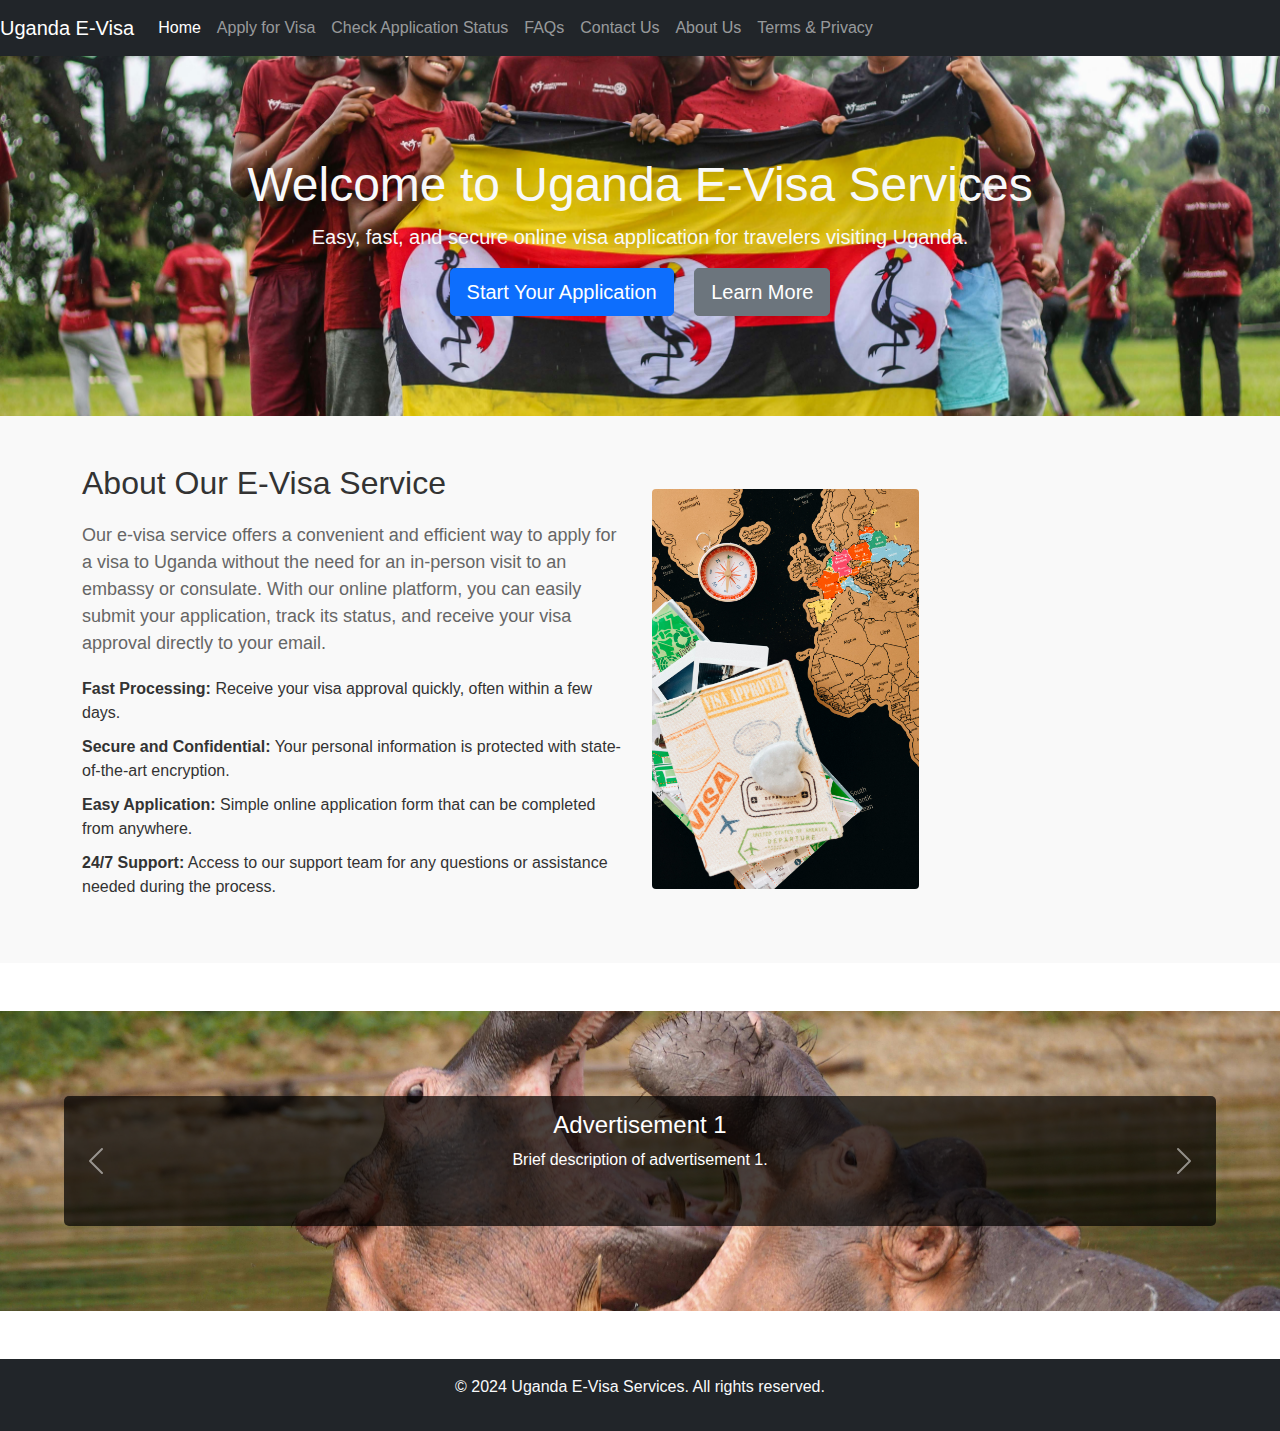
<file: index.html>
<!--index.html-->
<!DOCTYPE html>
<html lang="en">
<head>
    <meta charset="UTF-8">
    <meta name="viewport" content="width=device-width, initial-scale=1.0">
    <title>Uganda E-Visa Services</title>
    <link href="bootstrap/css/bootstrap.min.css" rel="stylesheet"> <!-- Link to local Bootstrap CSS -->
    <link href="css/styles.css" rel="stylesheet"> <!-- Link to your external CSS -->
</head>
<body>
    <!-- Navbar -->
    <nav class="navbar navbar-expand-lg navbar-dark bg-dark">
        <a class="navbar-brand" href="#">Uganda E-Visa</a>
        <button class="navbar-toggler" type="button" data-bs-toggle="collapse" data-bs-target="#navbarNav" aria-controls="navbarNav" aria-expanded="false" aria-label="Toggle navigation">
            <span class="navbar-toggler-icon"></span>
        </button>
        <div class="collapse navbar-collapse" id="navbarNav">
            <ul class="navbar-nav">
                <li class="nav-item">
                    <a class="nav-link active" href="index.html">Home</a>
                </li>
                <li class="nav-item">
                    <a class="nav-link" href="application.html">Apply for Visa</a>
                </li>
                <li class="nav-item">
                    <a class="nav-link" href="status.html">Check Application Status</a>
                </li>
                <li class="nav-item">
                    <a class="nav-link" href="faqs.html">FAQs</a>
                </li>
                <li class="nav-item">
                    <a class="nav-link" href="contact.html">Contact Us</a>
                </li>
                <li class="nav-item">
                    <a class="nav-link" href="about.html">About Us</a>
                </li>
                <li class="nav-item">
                    <a class="nav-link" href="terms.html">Terms & Privacy</a>
                </li>
            </ul>
        </div>
    </nav>

    <!-- Hero Section -->
    <header class="hero-section text-center text-light">
        <div class="container">
            <h1>Welcome to Uganda E-Visa Services</h1>
            <p>Easy, fast, and secure online visa application for travelers visiting Uganda.</p>
            <a href="application.html" class="btn btn-primary btn-lg">Start Your Application</a>
            <a href="faqs.html" class="btn btn-secondary btn-lg ms-3">Learn More</a> <!-- Added Learn More button -->

        </div>
    </header>
    <!-- Introduction Section -->
    <section id="introduction" class="py-5">
        <div class="container">
            <div class="row align-items-center">
                <div class="col-md-6">
                    <h2>About Our E-Visa Service</h2>
                    <p>Our e-visa service offers a convenient and efficient way to apply for a visa to Uganda without the need for an in-person visit to an embassy or consulate. With our online platform, you can easily submit your application, track its status, and receive your visa approval directly to your email.</p>
                    <ul>
                        <li><strong>Fast Processing:</strong> Receive your visa approval quickly, often within a few days.</li>
                        <li><strong>Secure and Confidential:</strong> Your personal information is protected with state-of-the-art encryption.</li>
                        <li><strong>Easy Application:</strong> Simple online application form that can be completed from anywhere.</li>
                        <li><strong>24/7 Support:</strong> Access to our support team for any questions or assistance needed during the process.</li>
                    </ul>
                </div>
                <div class="col-md-6">
                    <img src="images/13.jpg" class="img-fluid rounded" alt="E-Visa Service" />
                </div>
            </div>
        </div>
    </section>

    <!-- Advertisement Section -->
    <section id="advertisement" class="my-5">
        <div id="advertisementCarousel" class="carousel slide carousel-fade" data-bs-ride="carousel" data-bs-interval="3000">
            <div class="carousel-inner">
                <div class="carousel-item active">
                    <img src="images/01.jpg" class="d-block w-100" alt="Advertisement 1">
                    <div class="carousel-caption d-none d-md-block">
                        <h5>Advertisement 1</h5>
                        <p>Brief description of advertisement 1.</p>
                    </div>
                </div>
                <div class="carousel-item">
                    <img src="images/08.jpg" class="d-block w-100" alt="Advertisement 2">
                    <div class="carousel-caption d-none d-md-block">
                        <h5>Advertisement 2</h5>
                        <p>Brief description of advertisement 2.</p>
                    </div>
                </div>
                <div class="carousel-item">
                    <img src="images/03.jpg" class="d-block w-100" alt="Advertisement 3">
                    <div class="carousel-caption d-none d-md-block">
                        <h5>Advertisement 3</h5>
                        <p>Brief description of advertisement 3.</p>
                    </div>
                </div>
                <div class="carousel-item">
                    <img src="images/04.jpg" class="d-block w-100" alt="Advertisement 4">
                    <div class="carousel-caption d-none d-md-block">
                        <h5>Advertisement 4</h5>
                        <p>Brief description of advertisement 4.</p>
                    </div>
                </div>
                <!-- Add more carousel items here -->
            </div>
            <a class="carousel-control-prev" href="#advertisementCarousel" role="button" data-bs-slide="prev">
                <span class="carousel-control-prev-icon" aria-hidden="true"></span>
                <span class="visually-hidden">Previous</span>
            </a>
            <a class="carousel-control-next" href="#advertisementCarousel" role="button" data-bs-slide="next">
                <span class="carousel-control-next-icon" aria-hidden="true"></span>
                <span class="visually-hidden">Next</span>
            </a>
        </div>
    </section>


    <!-- Footer -->
    <footer class="bg-dark text-light text-center py-3">
        <p>&copy; 2024 Uganda E-Visa Services. All rights reserved.</p>
    </footer>

    <script src="bootstrap/js/bootstrap.bundle.min.js"></script> <!-- Link to local Bootstrap JS -->
</body>
</html>
</file>
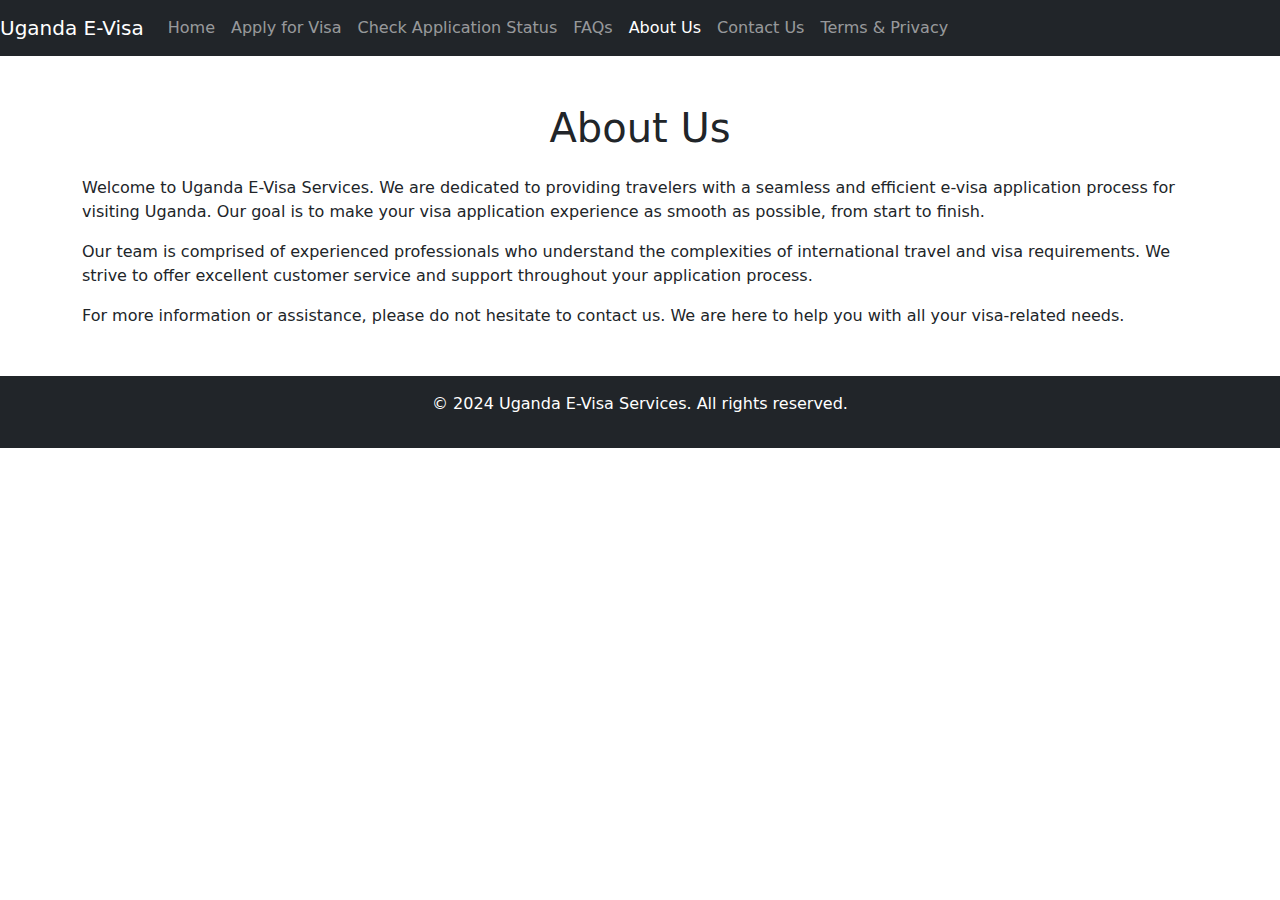
<file: about.html>
<!DOCTYPE html>
<html lang="en">
<head>
    <meta charset="UTF-8">
    <meta name="viewport" content="width=device-width, initial-scale=1.0">
    <title>About Us - Uganda E-Visa Services</title>
    <link href="css/styles.css" rel="stylesheet"> <!-- Link to your external CSS -->
    <link href="bootstrap/css/bootstrap.min.css" rel="stylesheet"> <!-- Link to local Bootstrap CSS -->
</head>
<body>
    <!-- Navbar -->
    <nav class="navbar navbar-expand-lg navbar-dark bg-dark">
        <a class="navbar-brand" href="#">Uganda E-Visa</a>
        <button class="navbar-toggler" type="button" data-bs-toggle="collapse" data-bs-target="#navbarNav" aria-controls="navbarNav" aria-expanded="false" aria-label="Toggle navigation">
            <span class="navbar-toggler-icon"></span>
        </button>
        <div class="collapse navbar-collapse" id="navbarNav">
            <ul class="navbar-nav">
                <li class="nav-item">
                    <a class="nav-link" href="index.html">Home</a>
                </li>
                <li class="nav-item">
                    <a class="nav-link" href="application.html">Apply for Visa</a>
                </li>
                <li class="nav-item">
                    <a class="nav-link" href="status.html">Check Application Status</a>
                </li>
                <li class="nav-item">
                    <a class="nav-link" href="faqs.html">FAQs</a>
                </li>
                <li class="nav-item">
                    <a class="nav-link active" href="about.html">About Us</a>
                </li>
                <li class="nav-item">
                    <a class="nav-link" href="contact.html">Contact Us</a>
                </li>
                <li class="nav-item">
                    <a class="nav-link" href="terms.html">Terms & Privacy</a>
                </li>
            </ul>
        </div>
    </nav>

    <!-- About Us Section -->
    <section class="container my-5">
        <h1 class="text-center mb-4">About Us</h1>
        <p>
            Welcome to Uganda E-Visa Services. We are dedicated to providing travelers with a seamless and efficient e-visa application process for visiting Uganda. Our goal is to make your visa application experience as smooth as possible, from start to finish.
        </p>
        <p>
            Our team is comprised of experienced professionals who understand the complexities of international travel and visa requirements. We strive to offer excellent customer service and support throughout your application process.
        </p>
        <p>
            For more information or assistance, please do not hesitate to contact us. We are here to help you with all your visa-related needs.
        </p>
    </section>

    <!-- Footer -->
    <footer class="bg-dark text-white text-center py-3">
        <p>&copy; 2024 Uganda E-Visa Services. All rights reserved.</p>
    </footer>

    <script src="bootstrap/js/bootstrap.bundle.min.js"></script> <!-- Link to local Bootstrap JS -->
</body>
</html>
</file>
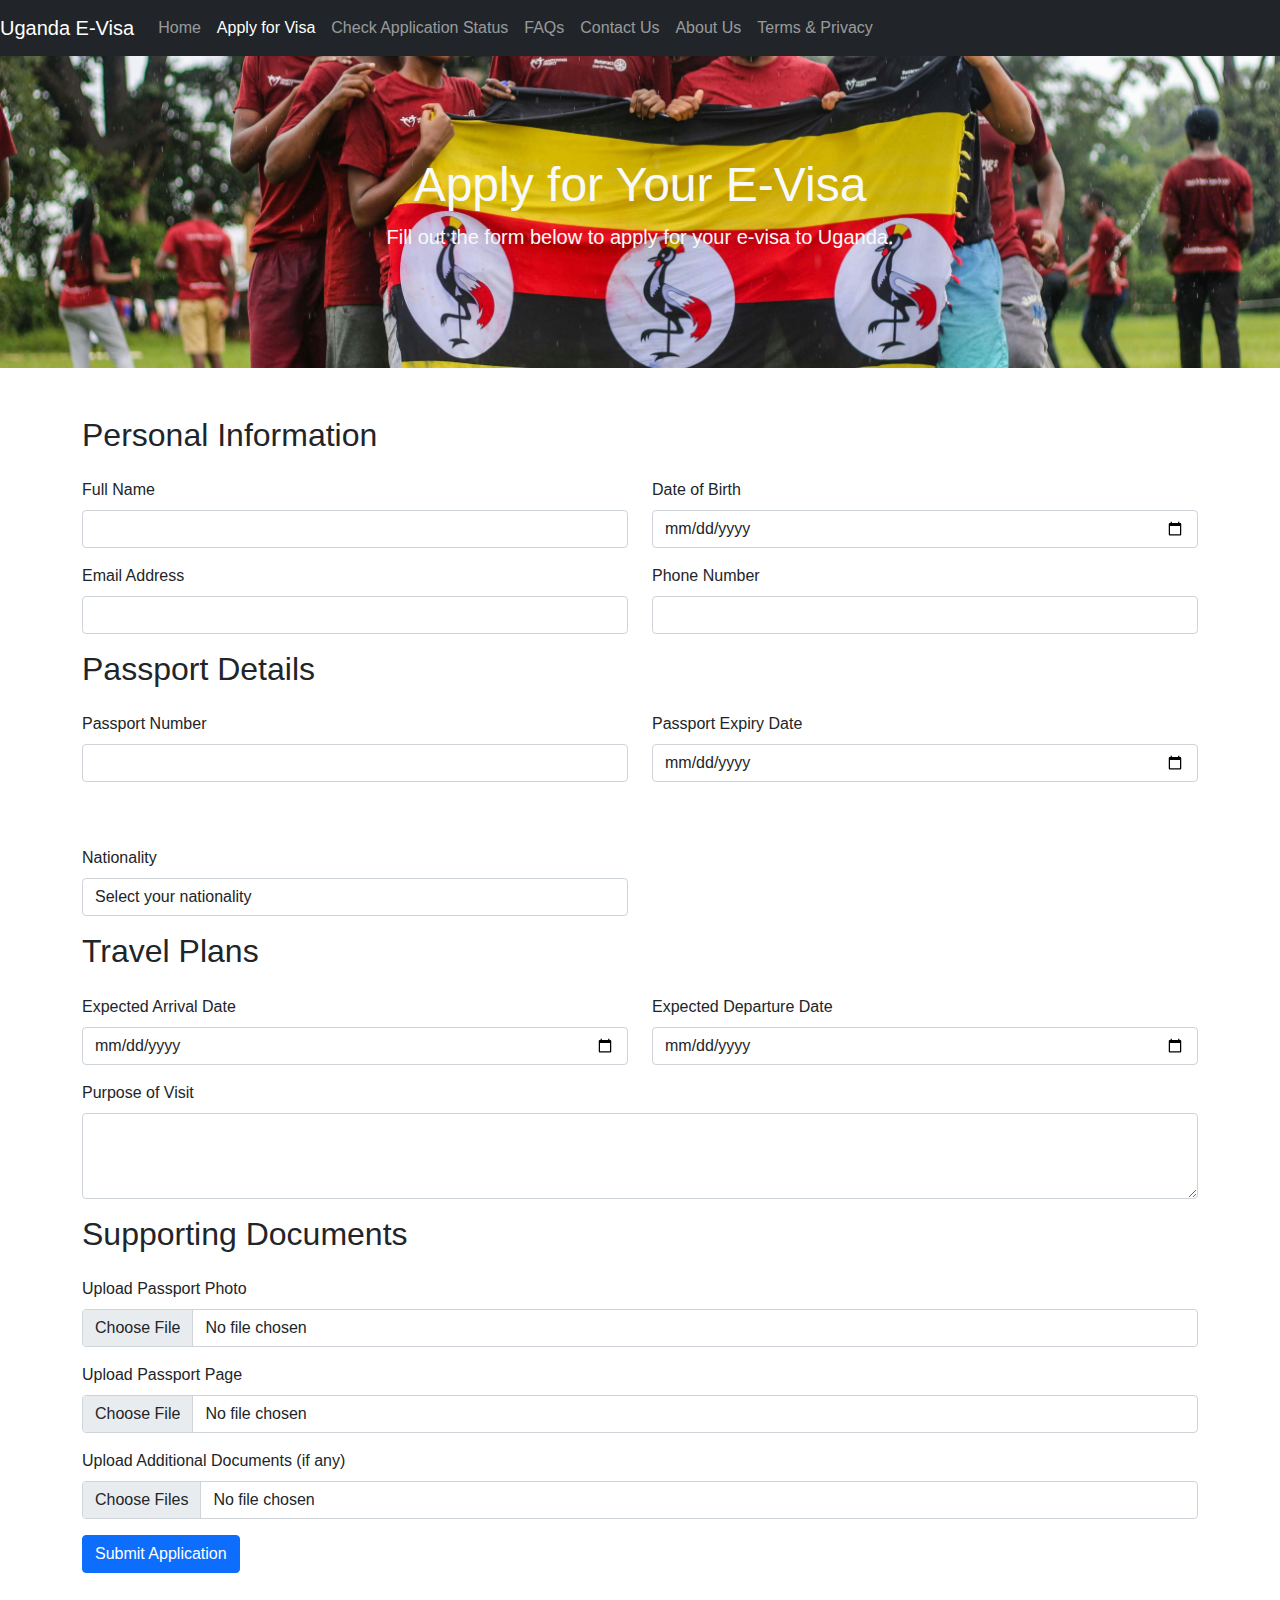
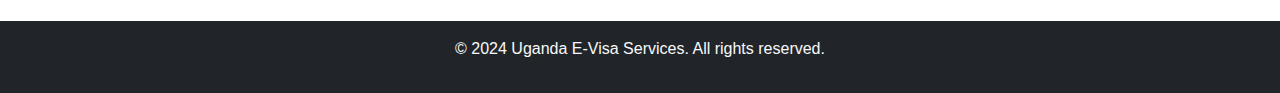
<file: application.html>
<!DOCTYPE html>
<html lang="en">
<head>
    <meta charset="UTF-8">
    <meta name="viewport" content="width=device-width, initial-scale=1.0">
    <title>Application Form - Uganda E-Visa Services</title>
    <link href="bootstrap/css/bootstrap.min.css" rel="stylesheet"> <!-- Link to local Bootstrap CSS -->
    <link href="css/styles.css" rel="stylesheet"> <!-- Link to your external CSS -->
</head>
<body>
    <!-- Navbar -->
    <nav class="navbar navbar-expand-lg navbar-dark bg-dark">
        <a class="navbar-brand" href="index.html">Uganda E-Visa</a>
        <button class="navbar-toggler" type="button" data-bs-toggle="collapse" data-bs-target="#navbarNav" aria-controls="navbarNav" aria-expanded="false" aria-label="Toggle navigation">
            <span class="navbar-toggler-icon"></span>
        </button>
        <div class="collapse navbar-collapse" id="navbarNav">
            <ul class="navbar-nav">
                <li class="nav-item">
                    <a class="nav-link" href="index.html">Home</a>
                </li>
                <li class="nav-item">
                    <a class="nav-link active" href="application.html">Apply for Visa</a>
                </li>
                <li class="nav-item">
                    <a class="nav-link" href="status.html">Check Application Status</a>
                </li>
                <li class="nav-item">
                    <a class="nav-link" href="faqs.html">FAQs</a>
                </li>
                <li class="nav-item">
                    <a class="nav-link" href="contact.html">Contact Us</a>
                </li>
                <li class="nav-item">
                    <a class="nav-link" href="about.html">About Us</a>
                </li>
                <li class="nav-item">
                    <a class="nav-link" href="terms.html">Terms & Privacy</a>
                </li>
            </ul>
        </div>
    </nav>

    <!-- Hero Section -->
    <header class="hero-section text-center text-light">
        <div class="container">
            <h1>Apply for Your E-Visa</h1>
            <p>Fill out the form below to apply for your e-visa to Uganda.</p>
        </div>
    </header>

    <!-- Application Form Section -->
    <section class="container my-5">
        <form action="php/submit_form.php" method="post" enctype="multipart/form-data">
            <!-- Personal Information -->
            <h2 class="mb-4">Personal Information</h2>
            <div class="row">
                <div class="col-md-6 mb-3">
                    <label for="fullName" class="form-label">Full Name</label>
                    <input type="text" class="form-control" id="fullName" name="fullName" required>
                </div>
                <div class="col-md-6 mb-3">
                    <label for="dob" class="form-label">Date of Birth</label>
                    <input type="date" class="form-control" id="dob" name="dob" required>
                </div>
                <div class="col-md-6 mb-3">
                    <label for="email" class="form-label">Email Address</label>
                    <input type="email" class="form-control" id="email" name="email" required>
                </div>
                <div class="col-md-6 mb-3">
                    <label for="phone" class="form-label">Phone Number</label>
                    <input type="tel" class="form-control" id="phone" name="phone" required>
                </div>
            </div>

            <!-- Passport Details -->
            <h2 class="mb-4">Passport Details</h2>
            <div class="row">
                <div class="col-md-6 mb-3">
                    <label for="passportNumber" class="form-label">Passport Number</label>
                    <input type="text" class="form-control" id="passportNumber" name="passportNumber" required>
                </div>
                <div class="col-md-6 mb-3">
                    <label for="passportExpiry" class="form-label">Passport Expiry Date</label>
                    <input type="date" class="form-control" id="passportExpiry" name="passportExpiry" required>
                </div>
                <div class="container mt-5">
        <div class="row">
            <div class="col-md-6 mb-3">
                <label for="nationality" class="form-label">Nationality</label>
                <select class="form-control" id="nationality" name="nationality" required>
                    <option value="">Select your nationality</option>
                </select>
            </div>
        </div>
    </div>

    <script>
        document.addEventListener('DOMContentLoaded', function() {
            const selectElement = document.getElementById('nationality');

            fetch('json/countries.json')
                .then(response => response.json())
                .then(data => {
                    data.forEach(country => {
                        const option = document.createElement('option');
                        option.value = country;
                        option.textContent = country;
                        selectElement.appendChild(option);
                    });
                })
                .catch(error => console.error('Error loading country data:', error));
        });
    </script>
            </div>

            <!-- Travel Plans -->
            <h2 class="mb-4">Travel Plans</h2>
            <div class="row">
                <div class="col-md-6 mb-3">
                    <label for="arrivalDate" class="form-label">Expected Arrival Date</label>
                    <input type="date" class="form-control" id="arrivalDate" name="arrivalDate" required>
                </div>
                <div class="col-md-6 mb-3">
                    <label for="departureDate" class="form-label">Expected Departure Date</label>
                    <input type="date" class="form-control" id="departureDate" name="departureDate" required>
                </div>
                <div class="col-md-12 mb-3">
                    <label for="purpose" class="form-label">Purpose of Visit</label>
                    <textarea class="form-control" id="purpose" name="purpose" rows="3" required></textarea>
                </div>
            </div>

             <!-- Upload Supporting Documents -->
             <h2 class="mb-4">Supporting Documents</h2>
             <div class="mb-3">
                 <label for="passportPhoto" class="form-label">Upload Passport Photo</label>
                 <input type="file" class="form-control" id="passportPhoto" name="passportPhoto" accept="image/*" required>
             </div>
             <div class="mb-3">
                 <label for="passportPage" class="form-label">Upload Passport Page</label>
                 <input type="file" class="form-control" id="passportPage" name="passportPage" accept="image/*,application/pdf" required>
             </div>
             <div class="mb-3">
                 <label for="additionalDocs" class="form-label">Upload Additional Documents (if any)</label>
                 <input type="file" class="form-control" id="additionalDocs" name="additionalDocs[]" accept=".pdf,.doc,.docx,.jpg,.png" multiple>
             </div>

            <!-- Submit Button -->
            <button type="submit" class="btn btn-primary">Submit Application</button>
        </form>
    </section>

    <!-- Footer -->
    <footer class="bg-dark text-light text-center py-3">
        <p>&copy; 2024 Uganda E-Visa Services. All rights reserved.</p>
    </footer>

    <script src="bootstrap/js/bootstrap.bundle.min.js"></script> <!-- Link to local Bootstrap JS -->
</body>
</html>
</file>
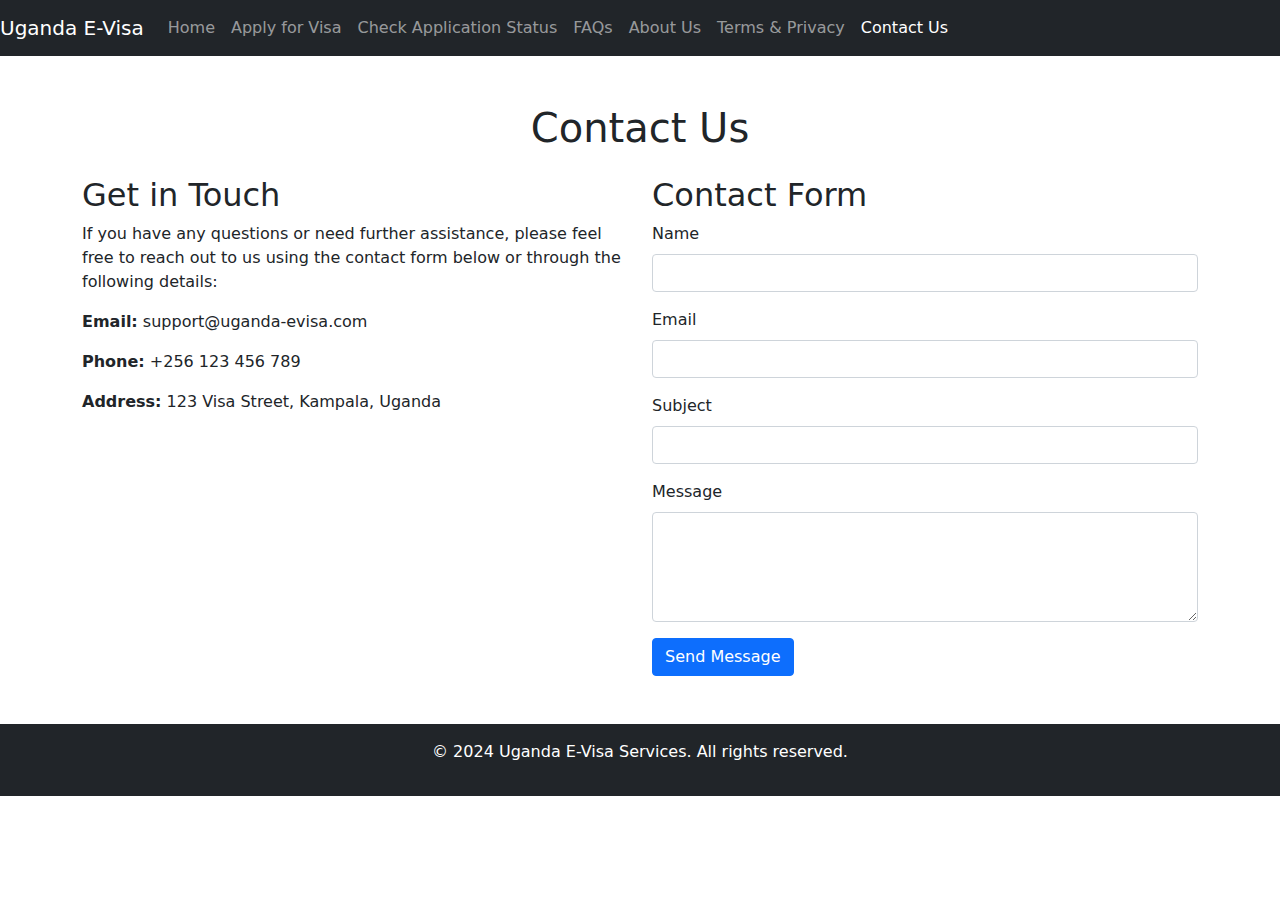
<file: contact.html>
<!DOCTYPE html>
<html lang="en">
<head>
    <meta charset="UTF-8">
    <meta name="viewport" content="width=device-width, initial-scale=1.0">
    <title>Contact Us - Uganda E-Visa Services</title>
    <link href="css/styles.css" rel="stylesheet"> <!-- Link to your external CSS -->
    <link href="bootstrap/css/bootstrap.min.css" rel="stylesheet"> <!-- Link to local Bootstrap CSS -->
</head>
<body>
    <!-- Navbar -->
    <nav class="navbar navbar-expand-lg navbar-dark bg-dark">
        <a class="navbar-brand" href="#">Uganda E-Visa</a>
        <button class="navbar-toggler" type="button" data-bs-toggle="collapse" data-bs-target="#navbarNav" aria-controls="navbarNav" aria-expanded="false" aria-label="Toggle navigation">
            <span class="navbar-toggler-icon"></span>
        </button>
        <div class="collapse navbar-collapse" id="navbarNav">
            <ul class="navbar-nav">
                <li class="nav-item">
                    <a class="nav-link" href="index.html">Home</a>
                </li>
                <li class="nav-item">
                    <a class="nav-link" href="application.html">Apply for Visa</a>
                </li>
                <li class="nav-item">
                    <a class="nav-link" href="status.html">Check Application Status</a>
                </li>
                <li class="nav-item">
                    <a class="nav-link" href="faqs.html">FAQs</a>
                </li>
                <li class="nav-item">
                    <a class="nav-link" href="about.html">About Us</a>
                </li>
                <li class="nav-item">
                    <a class="nav-link" href="terms.html">Terms & Privacy</a>
                </li>
                <li class="nav-item">
                    <a class="nav-link active" href="contact.html">Contact Us</a>
                </li>
            </ul>
        </div>
    </nav>

    <!-- Contact Section -->
    <section class="container my-5">
        <h1 class="text-center mb-4">Contact Us</h1>
        <div class="row">
            <div class="col-md-6">
                <h2>Get in Touch</h2>
                <p>If you have any questions or need further assistance, please feel free to reach out to us using the contact form below or through the following details:</p>
                <p><strong>Email:</strong> support@uganda-evisa.com</p>
                <p><strong>Phone:</strong> +256 123 456 789</p>
                <p><strong>Address:</strong> 123 Visa Street, Kampala, Uganda</p>
            </div>
            <div class="col-md-6">
                <h2>Contact Form</h2>
                <form action="contact_form.php" method="post">
                    <div class="mb-3">
                        <label for="name" class="form-label">Name</label>
                        <input type="text" class="form-control" id="name" name="name" required>
                    </div>
                    <div class="mb-3">
                        <label for="email" class="form-label">Email</label>
                        <input type="email" class="form-control" id="email" name="email" required>
                    </div>
                    <div class="mb-3">
                        <label for="subject" class="form-label">Subject</label>
                        <input type="text" class="form-control" id="subject" name="subject" required>
                    </div>
                    <div class="mb-3">
                        <label for="message" class="form-label">Message</label>
                        <textarea class="form-control" id="message" name="message" rows="4" required></textarea>
                    </div>
                    <button type="submit" class="btn btn-primary">Send Message</button>
                </form>
            </div>
        </div>
    </section>

    <!-- Footer -->
    <footer class="bg-dark text-white text-center py-3">
        <p>&copy; 2024 Uganda E-Visa Services. All rights reserved.</p>
    </footer>

    <script src="bootstrap/js/bootstrap.bundle.min.js"></script> <!-- Link to local Bootstrap JS -->
</body>
</html>
</file>
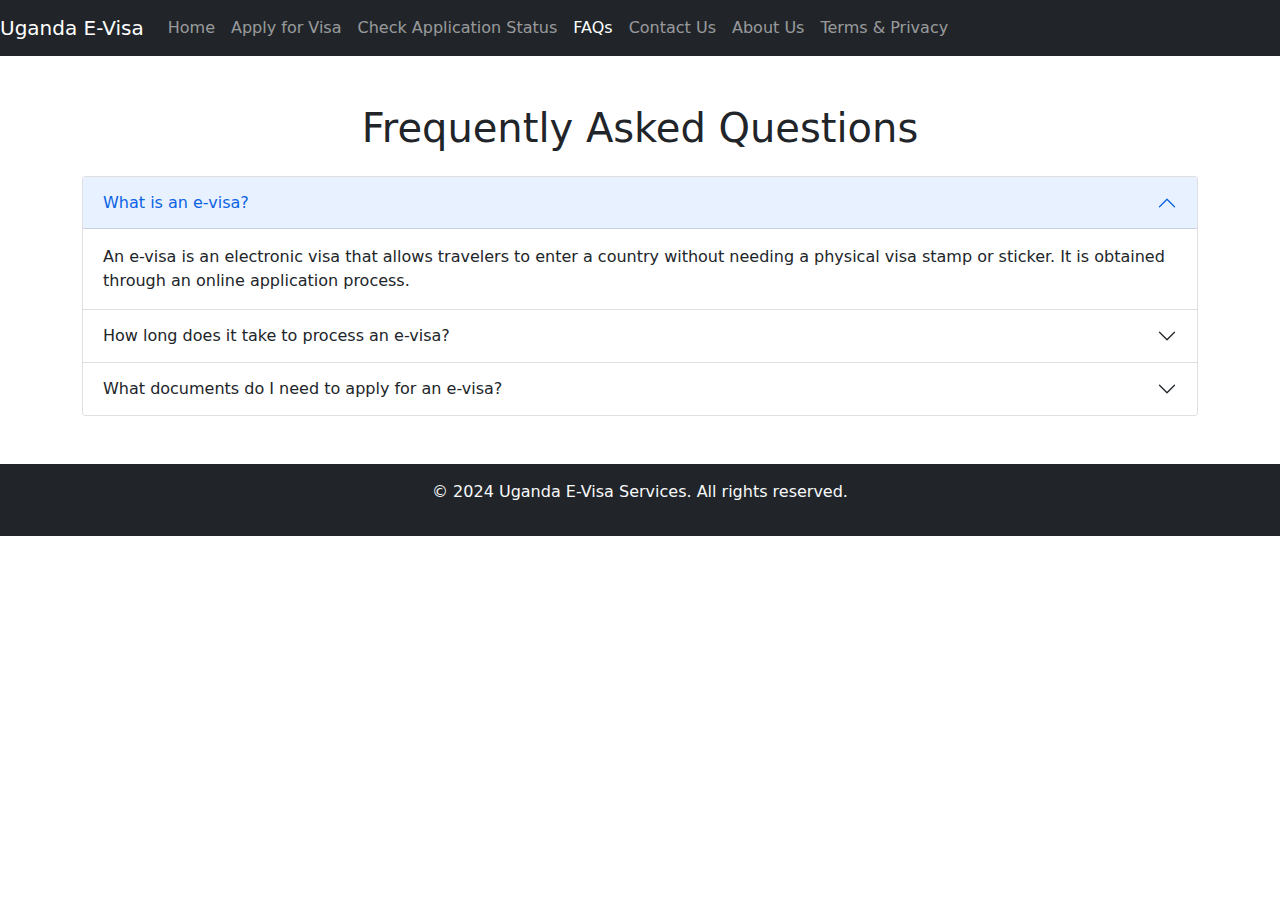
<file: faqs.html>
<!DOCTYPE html>
<html lang="en">
<head>
    <meta charset="UTF-8">
    <meta name="viewport" content="width=device-width, initial-scale=1.0">
    <title>FAQs - Uganda E-Visa Services</title>
    <link href="css/styles.css" rel="stylesheet"> <!-- Link to your external CSS -->
    <link href="bootstrap/css/bootstrap.min.css" rel="stylesheet"> <!-- Link to local Bootstrap CSS -->
</head>
<body>
    <!-- Navbar -->
    <nav class="navbar navbar-expand-lg navbar-dark bg-dark">
        <a class="navbar-brand" href="#">Uganda E-Visa</a>
        <button class="navbar-toggler" type="button" data-bs-toggle="collapse" data-bs-target="#navbarNav" aria-controls="navbarNav" aria-expanded="false" aria-label="Toggle navigation">
            <span class="navbar-toggler-icon"></span>
        </button>
        <div class="collapse navbar-collapse" id="navbarNav">
            <ul class="navbar-nav">
                <li class="nav-item">
                    <a class="nav-link" href="index.html">Home</a>
                </li>
                <li class="nav-item">
                    <a class="nav-link" href="application.html">Apply for Visa</a>
                </li>
                <li class="nav-item">
                    <a class="nav-link" href="status.html">Check Application Status</a>
                </li>
                <li class="nav-item">
                    <a class="nav-link active" href="faqs.html">FAQs</a>
                </li>
                <li class="nav-item">
                    <a class="nav-link" href="contact.html">Contact Us</a>
                </li>
                <li class="nav-item">
                    <a class="nav-link" href="about.html">About Us</a>
                </li>
                <li class="nav-item">
                    <a class="nav-link" href="terms.html">Terms & Privacy</a>
                </li>
            </ul>
        </div>
    </nav>

    <!-- FAQs Section -->
    <section class="container my-5">
        <h1 class="text-center mb-4">Frequently Asked Questions</h1>
        <div class="accordion" id="faqAccordion">
            <div class="accordion-item">
                <h2 class="accordion-header" id="headingOne">
                    <button class="accordion-button" type="button" data-bs-toggle="collapse" data-bs-target="#collapseOne" aria-expanded="true" aria-controls="collapseOne">
                        What is an e-visa?
                    </button>
                </h2>
                <div id="collapseOne" class="accordion-collapse collapse show" aria-labelledby="headingOne" data-bs-parent="#faqAccordion">
                    <div class="accordion-body">
                        An e-visa is an electronic visa that allows travelers to enter a country without needing a physical visa stamp or sticker. It is obtained through an online application process.
                    </div>
                </div>
            </div>
            <div class="accordion-item">
                <h2 class="accordion-header" id="headingTwo">
                    <button class="accordion-button collapsed" type="button" data-bs-toggle="collapse" data-bs-target="#collapseTwo" aria-expanded="false" aria-controls="collapseTwo">
                        How long does it take to process an e-visa?
                    </button>
                </h2>
                <div id="collapseTwo" class="accordion-collapse collapse" aria-labelledby="headingTwo" data-bs-parent="#faqAccordion">
                    <div class="accordion-body">
                        The processing time for an e-visa can vary, but it generally takes between 2 to 5 business days. It is advisable to apply well in advance of your travel date.
                    </div>
                </div>
            </div>
            <div class="accordion-item">
                <h2 class="accordion-header" id="headingThree">
                    <button class="accordion-button collapsed" type="button" data-bs-toggle="collapse" data-bs-target="#collapseThree" aria-expanded="false" aria-controls="collapseThree">
                        What documents do I need to apply for an e-visa?
                    </button>
                </h2>
                <div id="collapseThree" class="accordion-collapse collapse" aria-labelledby="headingThree" data-bs-parent="#faqAccordion">
                    <div class="accordion-body">
                        To apply for an e-visa, you typically need a valid passport, a recent passport-sized photo, and proof of travel arrangements. Additional documents may be required based on your nationality and the purpose of your visit.
                    </div>
                </div>
            </div>
            <!-- Add more FAQs as needed -->
        </div>
    </section>

    <!-- Footer -->
    <footer class="bg-dark text-light text-center py-3">
        <p>&copy; 2024 Uganda E-Visa Services. All rights reserved.</p>
    </footer>

    <script src="bootstrap/js/bootstrap.bundle.min.js"></script> <!-- Link to local Bootstrap JS -->
</body>
</html>
</file>
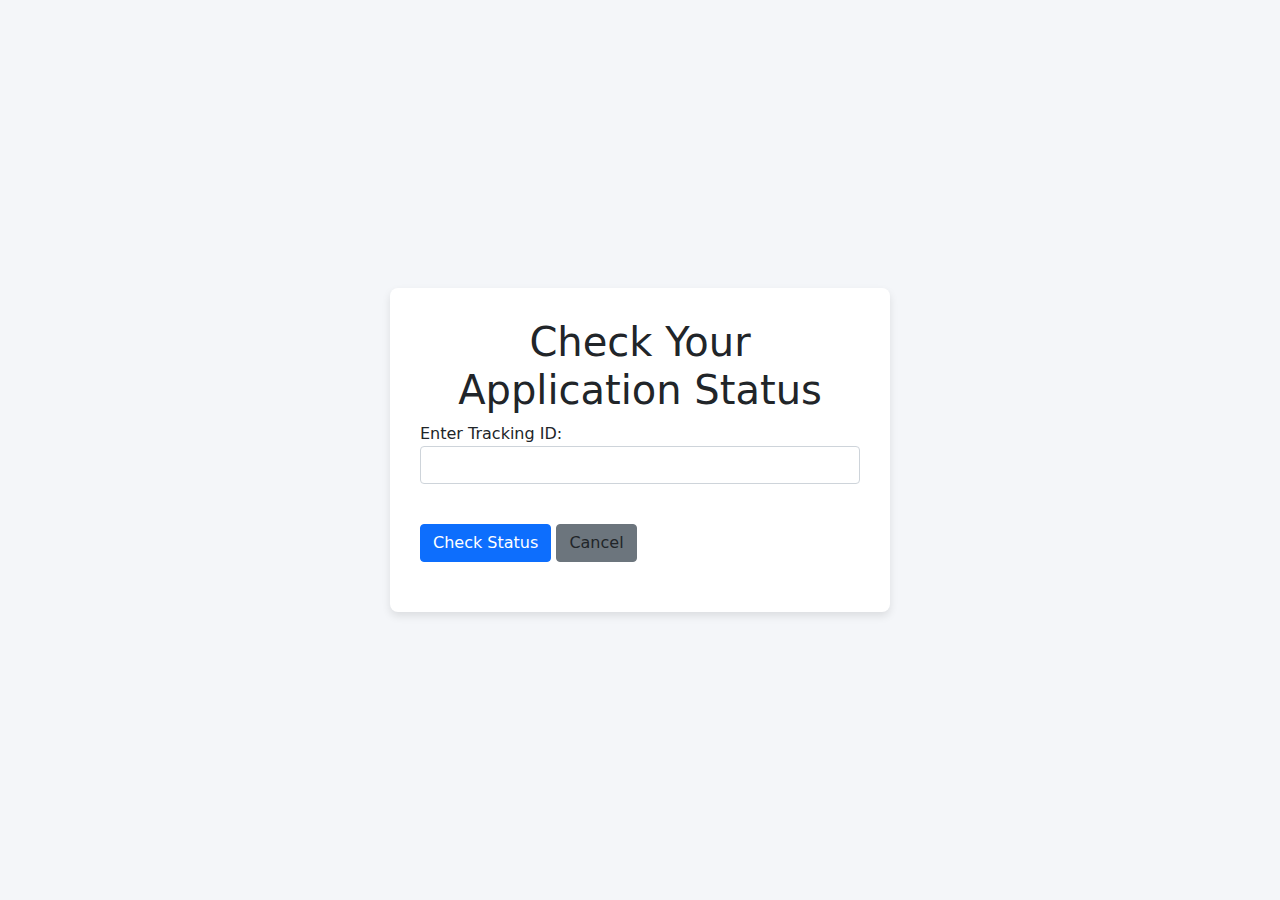
<file: status.html>
<!DOCTYPE html>
<html lang="en">
<head>
    <meta charset="UTF-8">
    <meta name="viewport" content="width=device-width, initial-scale=1.0">
    <title>Check Application Status</title>
    <link href="bootstrap/css/bootstrap.min.css" rel="stylesheet"> <!-- Link to local Bootstrap CSS -->
    <link href="css/styles1.css" rel="stylesheet"> <!-- Link to your external CSS -->

    
</head>
<body>
    <div class="container">
        <h1 class="text-center">Check Your Application Status</h1>
        <form id="statusForm" method="post" action="php/check_status.php">
            <div class="form-group">
                <label for="trackingID">Enter Tracking ID:</label>
                <input type="text" class="form-control" id="trackingID" name="trackingID" required>
            </div>
            <button type="submit" class="btn btn-primary btn-block">Check Status</button>
            <a href="index.html" class="btn btn-cancel btn-block">Cancel</a>
        </form>

        <div class="result">
            <!-- Status result will be displayed here -->
            <div id="statusResult"></div>
        </div>
    </div>
    <script src="bootstrap/js/bootstrap.bundle.min.js"></script> <!-- Link to local Bootstrap JS -->
</body>
</html>
</file>
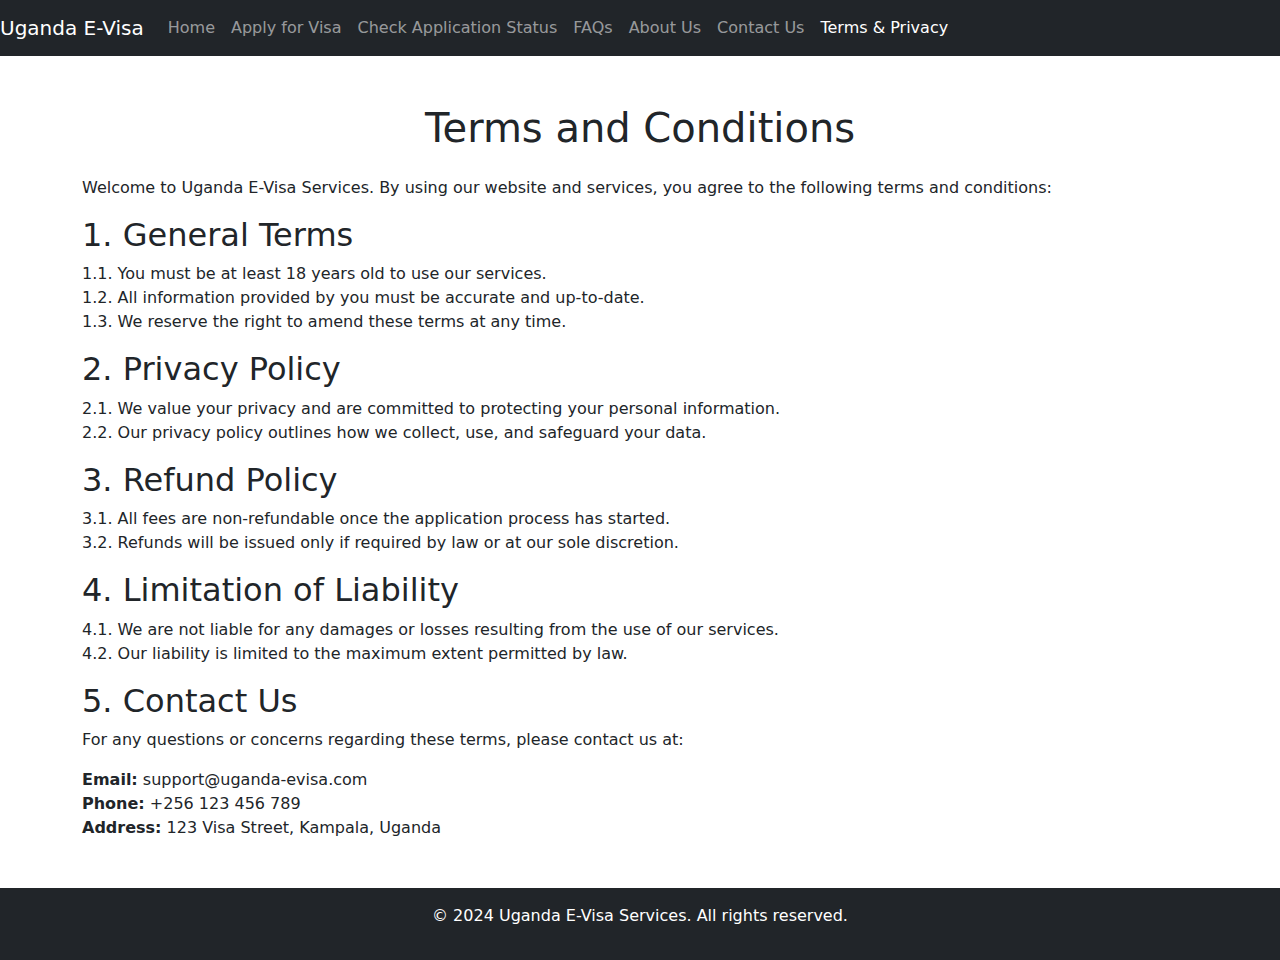
<file: terms.html>
<!DOCTYPE html>
<html lang="en">
<head>
    <meta charset="UTF-8">
    <meta name="viewport" content="width=device-width, initial-scale=1.0">
    <title>Terms & Privacy - Uganda E-Visa Services</title>
    <link href="css/styles.css" rel="stylesheet"> <!-- Link to your external CSS -->
    <link href="bootstrap/css/bootstrap.min.css" rel="stylesheet"> <!-- Link to local Bootstrap CSS -->
</head>
<body>
    <!-- Navbar -->
    <nav class="navbar navbar-expand-lg navbar-dark bg-dark">
        <a class="navbar-brand" href="#">Uganda E-Visa</a>
        <button class="navbar-toggler" type="button" data-bs-toggle="collapse" data-bs-target="#navbarNav" aria-controls="navbarNav" aria-expanded="false" aria-label="Toggle navigation">
            <span class="navbar-toggler-icon"></span>
        </button>
        <div class="collapse navbar-collapse" id="navbarNav">
            <ul class="navbar-nav">
                <li class="nav-item">
                    <a class="nav-link" href="index.html">Home</a>
                </li>
                <li class="nav-item">
                    <a class="nav-link" href="application.html">Apply for Visa</a>
                </li>
                <li class="nav-item">
                    <a class="nav-link" href="status.html">Check Application Status</a>
                </li>
                <li class="nav-item">
                    <a class="nav-link" href="faqs.html">FAQs</a>
                </li>
                <li class="nav-item">
                    <a class="nav-link" href="about.html">About Us</a>
                </li>
                <li class="nav-item">
                    <a class="nav-link" href="contact.html">Contact Us</a>
                </li>
                <li class="nav-item">
                    <a class="nav-link active" href="terms.html">Terms & Privacy</a>
                </li>
            </ul>
        </div>
    </nav>

    <!-- Terms & Privacy Section -->
    <section class="container my-5">
        <h1 class="text-center mb-4">Terms and Conditions</h1>
        <p>
            Welcome to Uganda E-Visa Services. By using our website and services, you agree to the following terms and conditions:
        </p>
        <h2>1. General Terms</h2>
        <p>
            1.1. You must be at least 18 years old to use our services.<br>
            1.2. All information provided by you must be accurate and up-to-date.<br>
            1.3. We reserve the right to amend these terms at any time.
        </p>
        <h2>2. Privacy Policy</h2>
        <p>
            2.1. We value your privacy and are committed to protecting your personal information.<br>
            2.2. Our privacy policy outlines how we collect, use, and safeguard your data.
        </p>
        <h2>3. Refund Policy</h2>
        <p>
            3.1. All fees are non-refundable once the application process has started.<br>
            3.2. Refunds will be issued only if required by law or at our sole discretion.
        </p>
        <h2>4. Limitation of Liability</h2>
        <p>
            4.1. We are not liable for any damages or losses resulting from the use of our services.<br>
            4.2. Our liability is limited to the maximum extent permitted by law.
        </p>
        <h2>5. Contact Us</h2>
        <p>
            For any questions or concerns regarding these terms, please contact us at:
        </p>
        <p>
            <strong>Email:</strong> support@uganda-evisa.com<br>
            <strong>Phone:</strong> +256 123 456 789<br>
            <strong>Address:</strong> 123 Visa Street, Kampala, Uganda
        </p>
    </section>

    <!-- Footer -->
    <footer class="bg-dark text-white text-center py-3">
        <p>&copy; 2024 Uganda E-Visa Services. All rights reserved.</p>
    </footer>

    <script src="bootstrap/js/bootstrap.bundle.min.js"></script> <!-- Link to local Bootstrap JS -->
</body>
</html>
</file>
<file: css/styles.css>
/* General Styles */
body {
    font-family: Arial, sans-serif;
}

.hero-section {
    background: url('../images/10.jpg') no-repeat center center;
    background-size: cover;
    color: #fff;
    padding: 100px 0;
}


.hero-section h1 {
    font-size: 3rem;
}

.hero-section p {
    font-size: 1.25rem;
}

#introduction {
    background-color: #f9f9f9; /* Light background for contrast */
}

#introduction h2 {
    margin-bottom: 20px;
    font-size: 2rem;
    color: #333;
}

#introduction p {
    margin-bottom: 20px;
    font-size: 1.125rem;
    color: #666;
}

#introduction ul {
    list-style: none;
    padding-left: 0;
}

#introduction ul li {
    margin-bottom: 10px;
    font-size: 1rem;
    color: #333;
}

#introduction img {
    max-width: 100%;
    height: 400px;
    object-fit: cover;
}


/* Carousel Styles */
#advertisement .carousel-inner .carousel-item img {
    width: 100%;
    height: 300px;
    object-fit: cover;
}

#advertisement .carousel-item {
    position: relative;
    height: 300px;
    transition: transform 1.5s ease-in-out;
}

#advertisement .carousel-caption {
    position: absolute;
    top: 50%;
    left: 50%;
    transform: translate(-50%, -50%);
    padding: 15px;
    background-color: rgba(0, 0, 0, 0.7);
    color: #fff;
    border-radius: 5px;
    text-align: center;
    z-index: 10;
    width: 90%;
    min-width: 150px;
    min-height: 80px;
}

#advertisement .carousel-caption h5 {
    font-size: 1.5rem;
}

#advertisement .carousel-caption p {
    font-size: 1rem;
}

.carousel-fade .carousel-item {
    opacity: 0;
    transform: rotateY(90deg); /* Adjust as needed */
    transition: opacity 1s ease-in-out, transform 1s ease-in-out;
}

.carousel-fade .carousel-item-next,
.carousel-fade .carousel-item-prev,
.carousel-fade .carousel-item.active {
    opacity: 1;
    transform: rotateY(0);
}




/* Mobile View */
@media (max-width: 767px) {
    #advertisement .carousel-caption {
        padding: 8px;
        font-size: 0.8rem;
        min-width: 100px;
        min-height: 50px;
        text-align: center;
        background-color: rgba(0, 0, 0, 0.6);
    }

    #advertisement .carousel-caption h5 {
        font-size: 1rem;
    }

    #advertisement .carousel-caption p {
        font-size: 0.75rem;
    }

    #advertisement .carousel-item img {
        height: 200px;
    }
}
</file>
<file: css/styles1.css>
body {
    background-color: #f4f6f9;
    display: flex;
    justify-content: center;
    align-items: center;
    height: 100vh;
    margin: 0;
}
.container {
    background-color: #ffffff;
    border-radius: 8px;
    padding: 30px;
    box-shadow: 0 4px 8px rgba(0,0,0,0.1);
    max-width: 500px;
    width: 100%;
}
.form-group {
    margin-bottom: 20px;
}
.result {
    margin-top: 20px;
}
.btn-cancel {
    background-color: #6c757d; /* Bootstrap's secondary color */
    border-color: #6c757d;
}
.btn-cancel:hover {
    background-color: #5a6268;
    border-color: #545b62;
}

.btn {
    margin-top: 20px;
}
</file>
